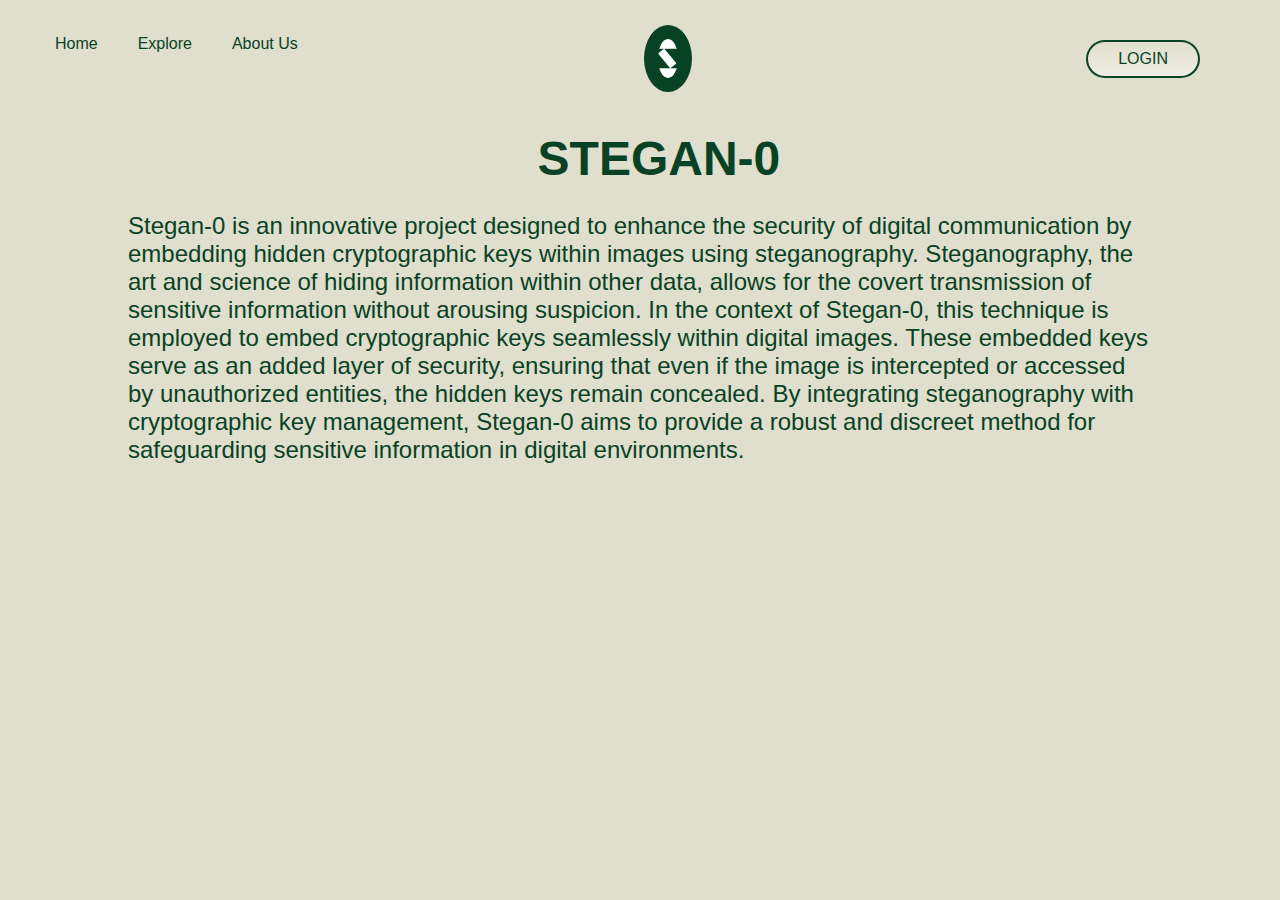
<file: About_Us.html>
<html>
    <head>
        <title> SteganO</title>
        <link rel = "stylesheet" href="Projectstyle.css">
    </head>
    <body>
        <div class="container1">
            <div class="menu">
                <ul>
                    <li><a href="index.html">Home</a></li>
                    <li><a href="Explore.html">Explore</a></li>
                    <li><a href="About_Us.html">About Us</a></li>
                    <li class="logo"> <a href="index.html"><img src="logo.png"></a></li>                    
                    <li><a href="Login.html" class="signup"><span>LOGIN</span></a></li>
                </ul>
            </div>
            <div class="intro">
                <h1>STEGAN-0</h1>
                <p>Stegan-0 is an innovative project designed to enhance the security of digital communication by embedding hidden cryptographic keys within images using steganography. Steganography, the art and science of hiding information within other data, allows for the covert transmission of sensitive information without arousing suspicion. In the context of Stegan-0, this technique is employed to embed cryptographic keys seamlessly within digital images. These embedded keys serve as an added layer of security, ensuring that even if the image is intercepted or accessed by unauthorized entities, the hidden keys remain concealed. By integrating steganography with cryptographic key management, Stegan-0 aims to provide a robust and discreet method for safeguarding sensitive information in digital environments.</p>
            </div>
        </div>
    </body>
</html>
</file>
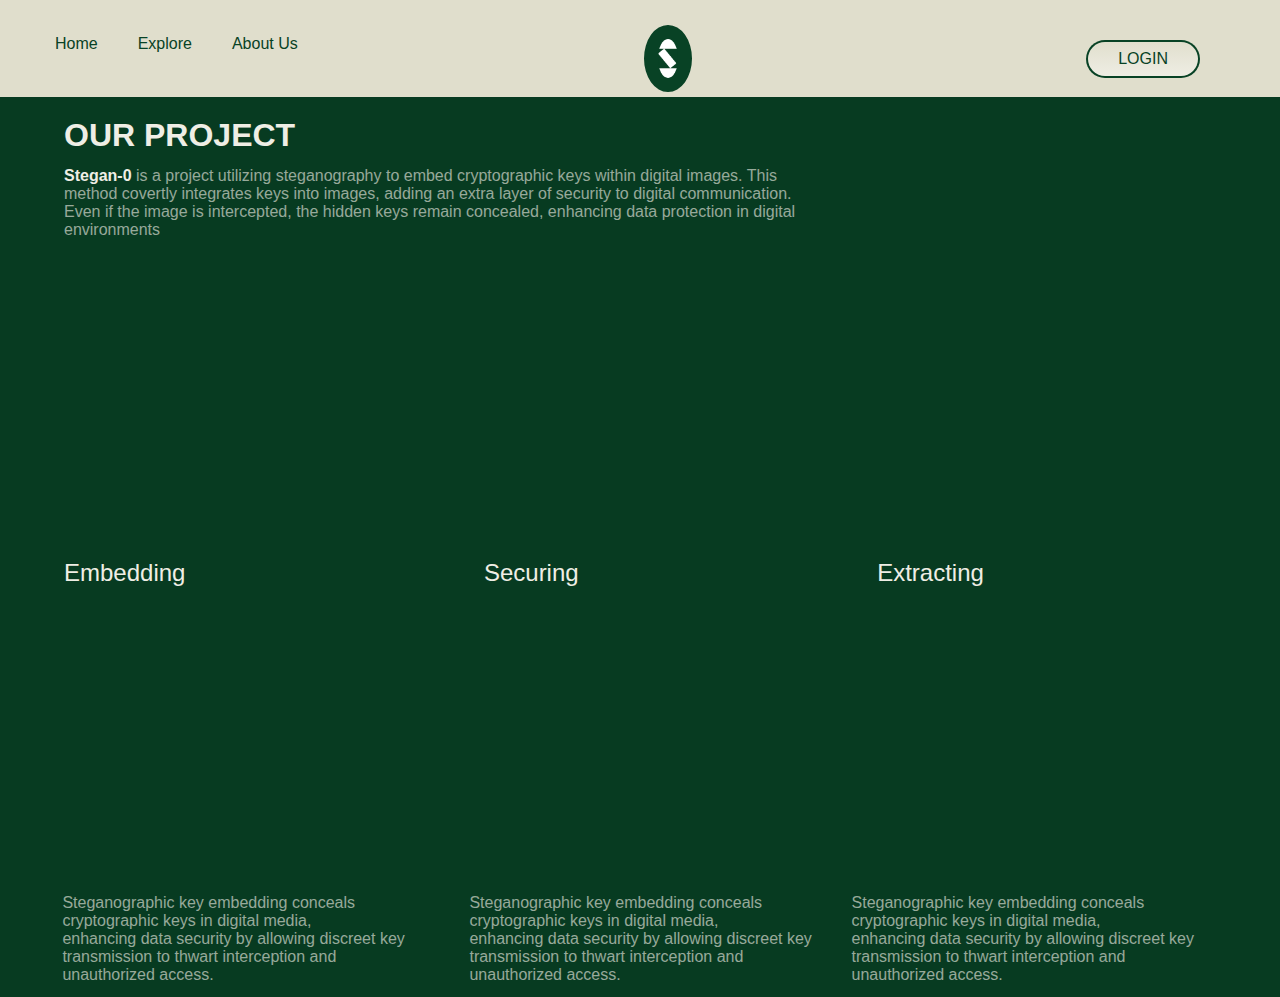
<file: Explore.html>
<html>
    <head>
        <title> SteganO</title>
        <link rel = "stylesheet" href="Projectstyle.css">
    </head>
    <body>
        <div class="container1">
            <div class="menu">
                <ul>
                    <li><a href="index.html">Home</a></li>
                    <li><a href="Explore.html">Explore</a></li>
                    <li><a href="About_Us.html">About Us</li>
                    <li class="logo"><a href="index.html"><img src="logo.png"></a></li>                    
                    <li><a href="Login.html" class="signup"><span>LOGIN</span></a></li>
                </ul>                
            </div>
            <div class="feature">
                <br>
                <h1>OUR PROJECT</h1>
                <p><span class="a1">Stegan-0</span> is a project utilizing steganography to embed cryptographic keys within digital images. This method covertly integrates keys into images, adding an extra layer of security to digital communication. Even if the image is intercepted, the hidden keys remain concealed, enhancing data protection in digital environments</p>
                <ul>
                    <li>Embedding</li>
                    <li>Securing</li>
                    <li>Extracting</li>
                </ul>
            </div>
            <div class="text-column">
                <p><span>Steganographic key embedding conceals <br>
                    cryptographic keys in digital media,<br> 
                    enhancing data security by allowing discreet key <br> 
                    transmission to thwart interception and <br>unauthorized access.</span>
                </p>
                <p><span>Steganographic key embedding conceals <br>
                    cryptographic keys in digital media,<br> 
                    enhancing data security by allowing discreet key <br> 
                    transmission to thwart interception and <br>unauthorized access.</span>
                </p>
                <p><span>Steganographic key embedding conceals <br>
                        cryptographic keys in digital media,<br> 
                        enhancing data security by allowing discreet key <br> 
                        transmission to thwart interception and <br>unauthorized access.</span>
                </p>    
            </div>
                
        </div>
    </body>
</html>
</file>
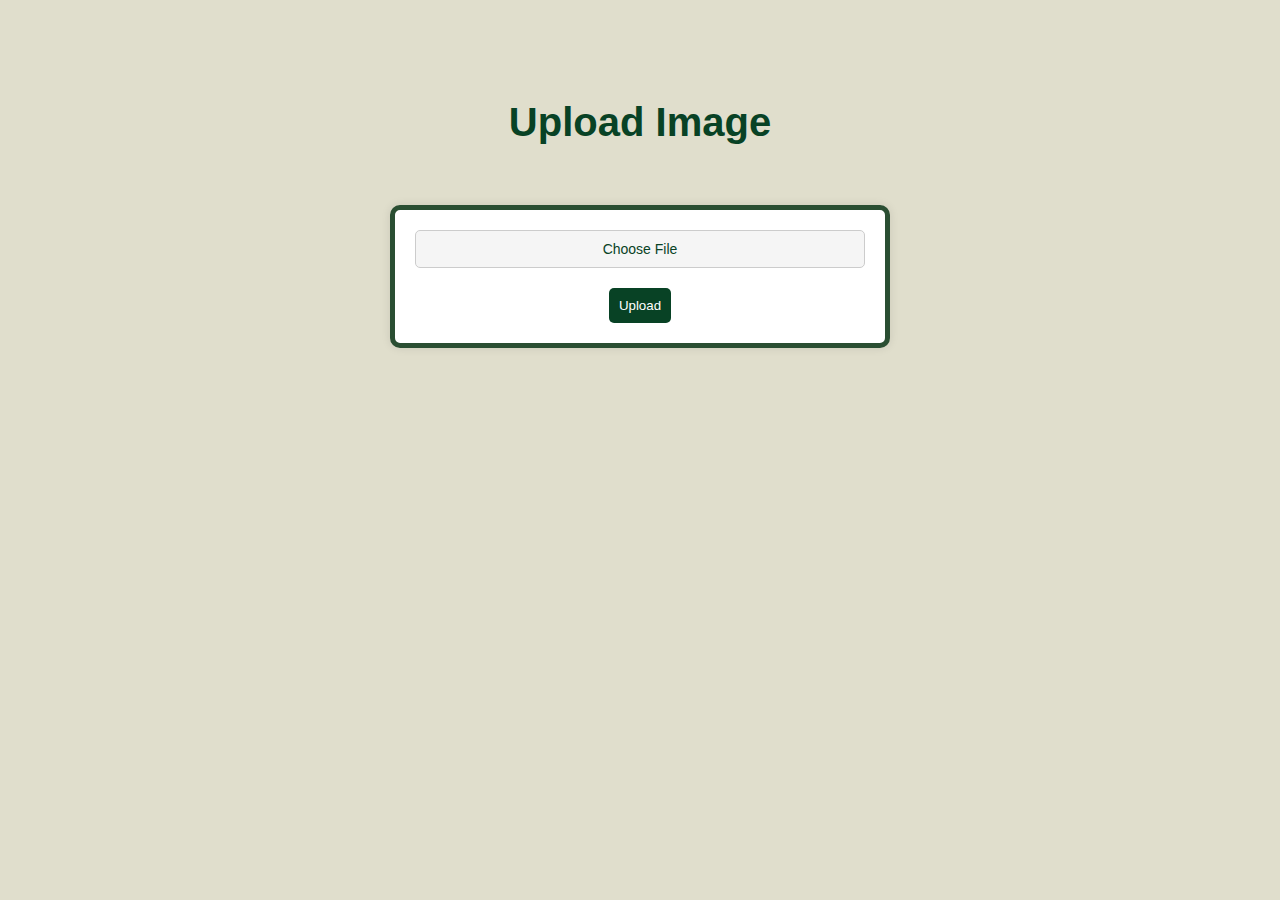
<file: Up.html>
<!DOCTYPE html> <html> <head> <title>Upload Image</title> <style> body { font-family: Arial, sans-serif; font-size: 14px; margin: 0; padding: 0; background-color: #e0decc; color: #084225; }
	h1 { text-align: center; margin-top: 100px; margin-bottom: 60px; font-size: 2.5rem; }
	
	form { max-width: 500px; margin: 0 auto; padding: 20px; background-color: #fff; border-radius: 10px; border: 5px solid #2A4E32; box-shadow: 0px 0px 10px rgba(0, 0, 0, 0.1); box-sizing: border-box; }
	
	input[type="file"] { display: none; }
	
	label[for="image"] { display: block; margin: 0 auto; margin-bottom: 20px; padding: 10px; border-radius: 5px; border: 1px solid #ccc; background-color: #f5f5f5; text-align: center; box-sizing: border-box; }
	
	input[type="submit"] { display: block; margin: 0 auto; margin-top: 20px; padding: 10px; background-color: #084225; color: #fff; border: none; border-radius: 5px; cursor: pointer; box-sizing: border-box; }
	
	input[type="submit"]:hover { background-color: #06391f; }
	
	@media (max-width: 500px) { h1 { font-size: 2rem; margin-top: 50px; margin-bottom: 30px; }
	
	form { padding: 10px; } } </style>
	
	</head> <body> <h1>Upload Image</h1> <form action="upload.php" method="post" enctype="multipart/form-data"> <input type="file" name="image" id="image"> <label for="image">Choose File</label> <input type="submit" value="Upload" name="submit"> </form> </body> </html>
</file>
<file: Projectstyle.css>
*{
    margin: 0;
    padding: 0;
    font-family: 'Franklin Gothic', 'Arial Narrow', Arial, sans-serif;}
.container1{
    width: 100%;
    height: 100%;
    background: #e0decc;
}
.menu ul{
    display:inline-flex;
    margin: 35px;
}
.menu ul li{
    list-style: none;
    margin: 0 20px;
    color: #084225;
    cursor: pointer;
}
.menu a{
    color: #084225;
    text-decoration: none;
}
.logo img{
    width:20px;
    margin-top: -10px;
    margin-right: 20px;
    margin-left: 450%;
    align-self: center;
    border:14px solid;
    border-radius: 50%;
    background-image:linear-gradient(#084225);
    background-origin: border-box;
    background-color: #084225;
}

.signup{
    top:40px;
    right: 80px;
    position: absolute;
    text-decoration:none;
    color: #084225;
    border: 2px solid transparent;
    border-radius: 30px;
    background-image: linear-gradient(#e0decc,#EFEEE5),radial-gradient(circle at top left,#084225,#084225);
    background-origin:border-box;
    background-clip: content-box,border-box;
}
.signup span{
    display: block;
    padding: 8px 30px;
}
.square{
    width: 600px;
    height: 394px;
    background-color: #073b21;
    margin-top: 8%;
    margin-left: 25.2%;    
}
.square h1{
    font-size: 72px;
    color: #f7f7f3;
    margin-left: -37.5%;
    margin-top: -5%;
}
.color1{
    color: #07572f;
}
.intro{
    width: 80%;
    margin-left: 10%;
    color: #084225;
    font-size: 24px;
}
.intro h1{
    margin-left: 40%;
    margin-bottom: 2.5%;
}
.feature{
    width: 100%;
    height: 100%;
    background-color: #073b21;
    margin-top: -2.7%;
}
.feature h1{
    color: #EFEEE5;
    margin-top: 2px;
    margin-left: 5%;
}
.feature p{
    color: #efeee59f;
    margin-left: 5%;
    margin-top: 1%;
    width: 60%;

}
.a1{
    font-weight: bold;
    color: #EFEEE5;
}
.feature ul{
    margin-left: 5%;
    margin-top: 25%;
    font-size: 24px;
}
.feature li{
    list-style-type: none;
    color: #EFEEE5;
    padding: none;
    display: inline-block;
    margin-right: 24%;

}
.text-column {
    column-count: 3;       
    column-gap: auto;
    margin-top: -8%;
    color: #efeee59f;
}
.text-column p:nth-child(3n+1) {
    margin-left: 15%;
}
.text-column p:nth-child(3n+2) {
    margin-left: 9%;
}
.text-column p:nth-child(3n+3) {
    margin-left: -3%;
}
</file>
